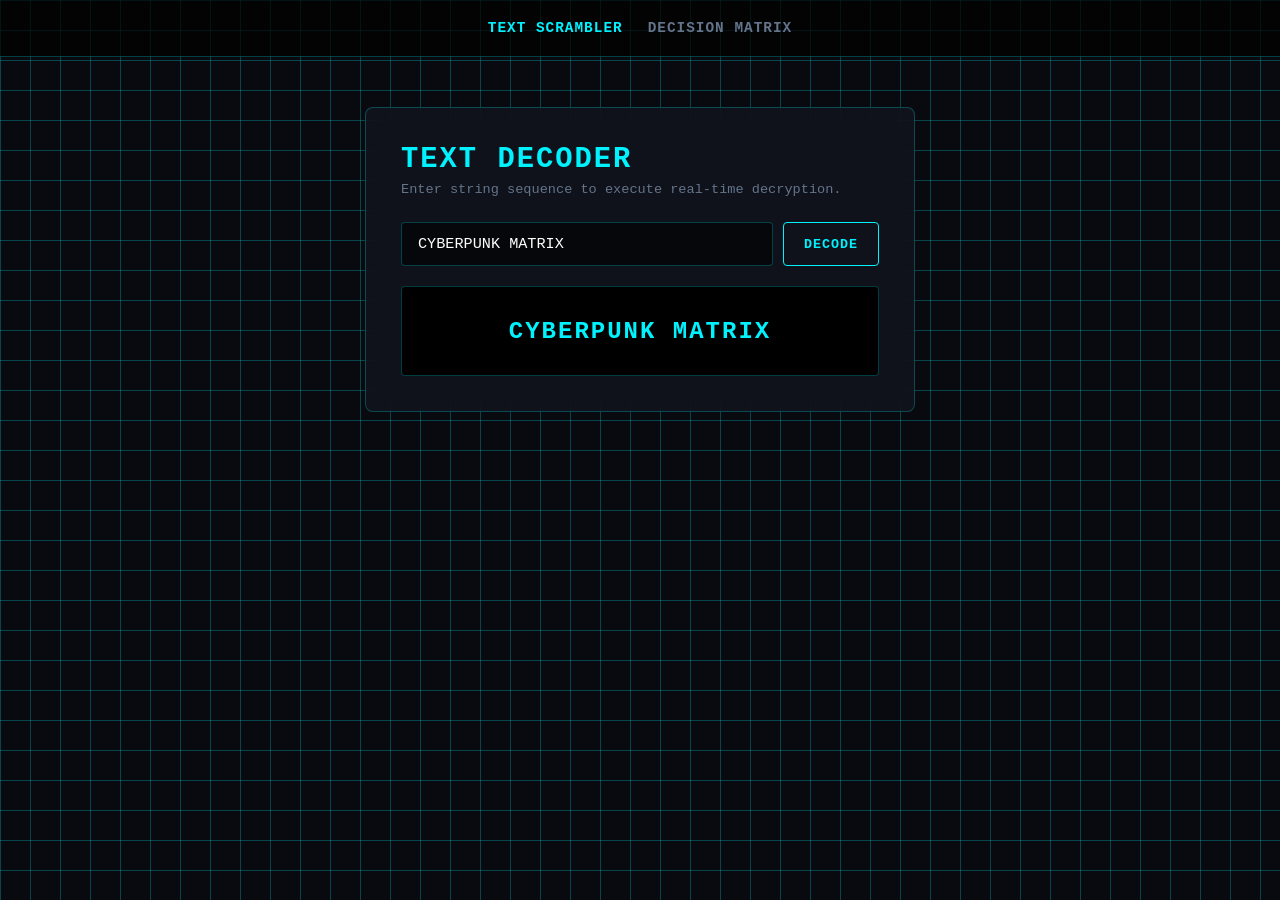
<file: index.html>
<!DOCTYPE html>
<html>
<head>

    <title>Home</title>
    <link rel="stylesheet" href="style.css">
</head>
<body>

    <nav class="top-nav">
        <a href="index.html" class="active">TEXT SCRAMBLER</a>
        <a href="decider.html">DECISION MATRIX</a>
    </nav>

    <main class="container">
        <header>
            <h1>TEXT DECODER</h1>
            <p class="subtitle">Enter string sequence to execute real-time decryption.</p>
        </header>
        <div class="input-box">
            <input type="text" id="scramble-input" placeholder="Type anything here..." value="CYBERPUNK MATRIX" />
            <button id="scramble-btn">DECODE</button>
        </div>

        <div class="display-box">
            <div id="scramble-output" class="output-text">CYBERPUNK MATRIX </div>
        </div>
    </main>
    <script src="script.js"></script>
</body>
</html>
</file>
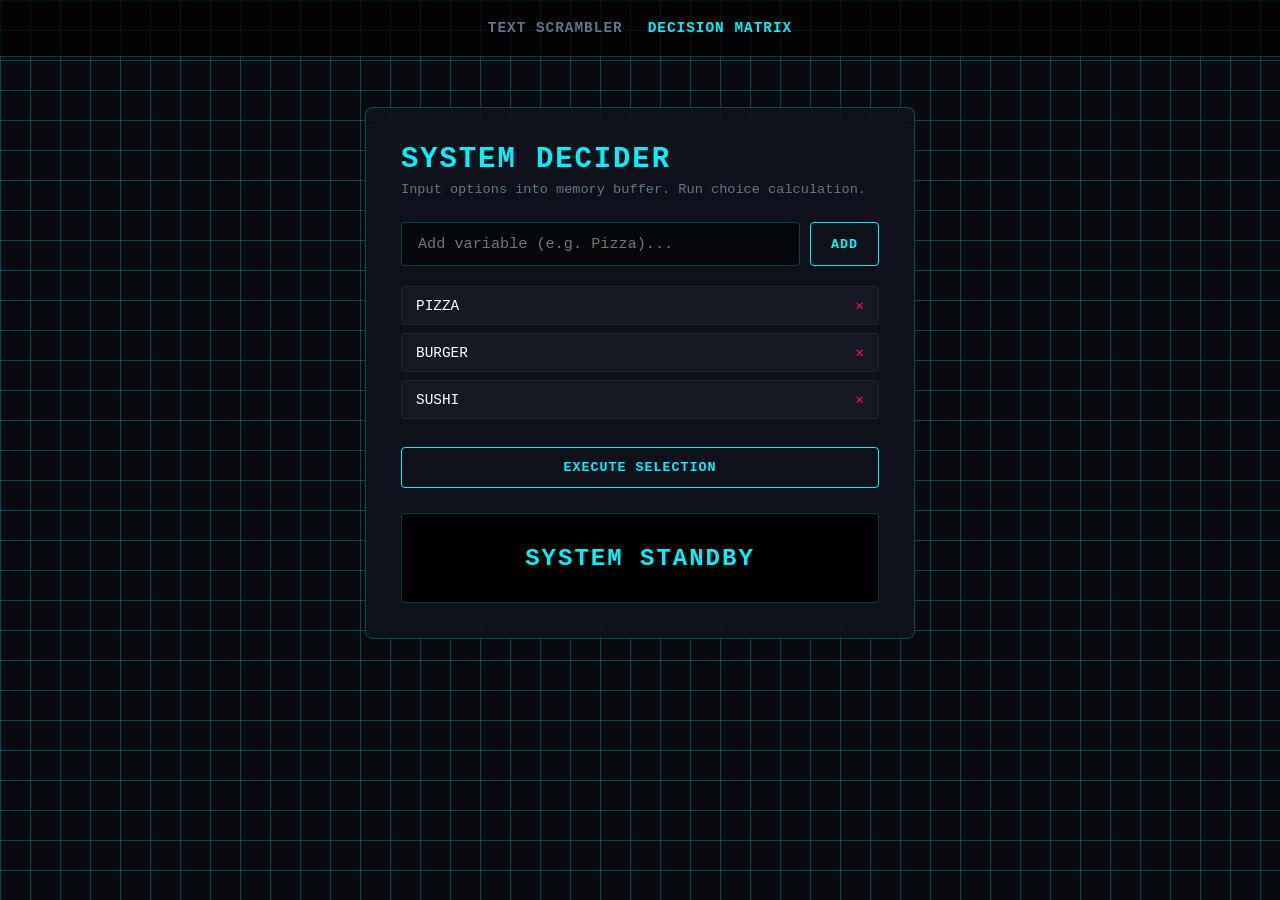
<file: Decider.html>
<!DOCTYPE html>
<html>
<head>
  <title>DECIDER</title>
  <link rel="stylesheet" href="style.css">
</head>
<body>

  <nav class="top-nav">
    <a href="index.html">TEXT SCRAMBLER</a>
    <a href="decider.html" class="active">DECISION MATRIX</a>
  </nav>

  <main class="container">
    <header>
      <h1>SYSTEM DECIDER</h1>
      <p class="subtitle">Input options into memory buffer. Run choice calculation.</p>
    </header>

    <div class="input-box">
      <input type="text" id="option-input" placeholder="Add variable (e.g. Pizza)..." />
      <button id="add-btn">ADD</button>
    </div>

    <ul class="options-list" id="options-list"></ul>

    <button id="decide-btn" class="full-btn">EXECUTE SELECTION</button>

    <div class="display-box">
      <div id="decide-output" class="output-text">SYSTEM STANDBY</div>
    </div>
  </main>

  <script src="script.js"></script>
</body>
</html>
</file>
<file: style.css>
:root {
    --bg: #090a0f;
    --panel: rgba(18, 20, 29, 0.8);
    --border: rgba(0, 242, 254, 0.25);
    --cyan: #00f2fe;
    --pink: #ff007f;
    --text-muted: #64748b;
}
*{
    box-sizing: border-box;
    margin: 0;
    padding: 0;
    font-family: 'Courier New', Courier, monospace;
}
body{
    background-color: var(--bg);
    color: #fff;
    min-height: 100vh;
    display: flex;
    flex-direction: column;
    align-items: center;
    background-image:
    linear-gradient(var(--border) 1px, transparent 1px),
    linear-gradient(90deg, var(--border) 1px, transparent 1px);
    background-size: 30px 30px;
}
.top-nav {
    width: 100%;
    display: flex;
    justify-content: center;
    gap: 25px;
    padding: 20px;
    background: rgba(0, 0, 0, 0.7);
    border-bottom: 1px solid var(--border);
}
.top-nav a {
    color: var(--text-muted);
    text-decoration: none;
    font-weight: bold;
    font-size: 0.9rem;
    letter-spacing: 1px;
    transition: color 0.2s;
}
.top-nav a:hover,
.top-nav a.active {
    color: var(--cyan);
}
.container {
    background: var(--panel);
    border: 1px solid var(--border);
    backdrop-filter: blur(12px);
    width: 90%;
    max-width: 550px;
    margin-top: 50px;
    padding: 35px;
    border-radius: 8px;
    box-shadow: 0 0 0px rgba(0, 242, 254, 0.08);
}
h1 {
    font-size: 1.8rem;
    color: var(--cyan);
    letter-spacing: 2px;
    margin-bottom: 6px;
}
.subtitle {
    color: var(--text-muted);
    font-size: 0.85rem;
    margin-bottom: 25px;
}
.input-box {
    display: flex;
    gap: 10px;
    margin-bottom: 20px;
}
input{ 
    flex: 1;
    background: rgba(0, 0, 0, 0.6);
    border: 1px solid var(--border);
    padding: 12px 16px;
    color: #fff;
    font-size: 0.95rem;
    border-radius: 4px;
    outline: none;
}
input:focus {
    border-color: var(--cyan);
}
button {
    background: transparent;
    border: 1px solid var(--cyan);
    color: var(--cyan);
    padding: 12px 20px;
    font-weight: bold;
    cursor: pointer;
    border-radius: 4px;
    letter-spacing: 1px;
    transition: all 0.2s ease;
}
button:hover {
    background: var(--cyan);
    color: var(--bg);
    box-shadow: 0 0 15px var(--cyan);
}
.options-list {
    list-style: none;
    margin-bottom: 20px;
    max-height: 160px;
    overflow-y: auto;
}
.option-item {
    display: flex;
    justify-content: space-between;
    align-items: center;
    background: rgba(255, 255, 255, 0.03);
    border: 1px solid rgba(255, 255, 255, 0.05);
    padding: 10px 14px;
    margin-bottom: 8px;
    border-radius: 4px;
    font-size: 0.9rem;
}
.option-item .delete-btn {
    color: var(--pink);
    cursor: pointer;
    font-weight: bold;
}
.full-btn {
    width: 100%;
    margin-bottom: 25px;
}
.display-box {
    background: #000;
    border: 1px solid var(--border);
    padding: 25px;
    border-radius: 4px;
    text-align: center;
    min-height: 90px;
    display: flex;
    justify-content: center;
    align-items: center;
}
.output-text {
    font-size: 1.5rem;
    font-weight: bold;
    color: var(--cyan);
    letter-spacing: 2px;
    word-break: break-all;
}
</file>
